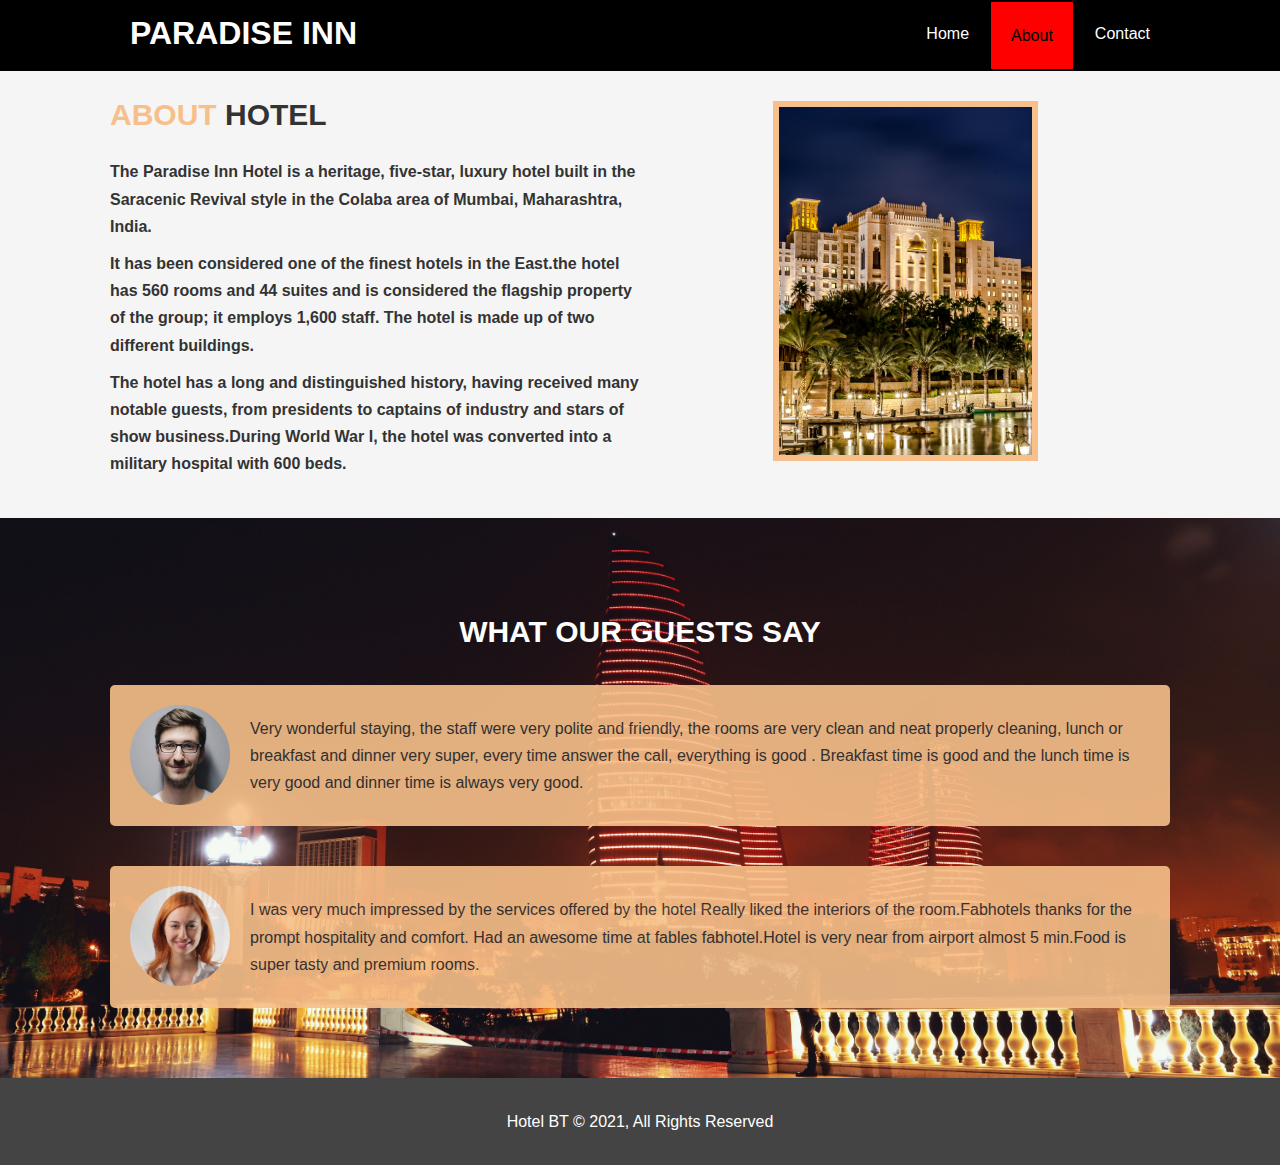
<file: about.html>
<!DOCTYPE html>
<html lang="en">
<head>
    <meta charset="UTF-8">
    <meta http-equiv="X-UA-Compatible" content="IE=edge">
    <meta name="viewport" content="width=device-width, initial-scale=1.0">
    <link rel="stylesheet" href="css/home.css">
    <link rel="stylesheet" media="screen and (max-width: 768px)" href="css/mobile.css">
    <title> HOTEL BT | ABOUT</title>
</head>
<body>
    <header>
        <nav id="navbar">

            <div class="container">
                <h1 class="logo"><a href="index.html">PARADISE INN</a></h1>

            <ul>
                <li><a href="index.html">Home</a></li>
                <li><a class="current" href="about.html">About</a></li>
                <li><a href="contact.html">Contact</a></li>
            </ul>
            </div>
            
        </nav>
    

       
    </header>

    <section id="about-info" class="bg-light py-3" style="background-color:whitesmoke;">
        <div class="container">
            <div class="info-left">
                <strong>
                <h1 class="l-heading"> <span class="text"> ABOUT </span> HOTEL</h1>
                <p>The Paradise Inn Hotel is a heritage, five-star, luxury hotel built in the Saracenic Revival style in the Colaba area of Mumbai, Maharashtra, India.</p>
                <p>It has been considered one of the finest hotels in the East.the hotel has 560 rooms and 44 suites and is considered the flagship property of the group; it employs 1,600 staff. The hotel is made up of two different buildings.</p>
                <p>The hotel has a long and distinguished history, having received many notable guests, from presidents to captains of industry and stars of show business.During World War I, the hotel was converted into a military hospital with 600 beds. </p>
                </strong>
            </div>

            <div class="info-right">

                <img src="./img/front.jpg" alt="front">

            </div>

        </div>

    </section>

    <div class="clr"></div>

    <section id="testimonials" class="py-3" >
        <div class="container">
            <h2 class="l-heading">WHAT OUR GUESTS SAY</h2>
            <div class="testimonial bg-primary">
                <img src="./img/user1.jpg" alt="user1">
                <p>Very wonderful staying, the staff were very polite and friendly, the rooms are very clean and neat properly cleaning, lunch or breakfast and dinner very super, every time answer the call, everything is good . Breakfast time is good and the lunch time is very good and dinner time is always very good.</p>
            </div>
            <div class="testimonial bg-primary">
                <img src="./img/user2.jpg" alt="user2">
                <p>I was very much impressed by the services offered by the hotel Really liked the interiors of the room.Fabhotels thanks for the prompt hospitality and comfort. Had an awesome time at fables fabhotel.Hotel is very near from airport almost 5 min.Food is super tasty and premium rooms.</p>
            </div>
        </div>
    </section> 

   

    <footer class="main-footer">
        <p>Hotel BT &copy; 2021, All Rights Reserved </p>
    </footer>
    
</body>
</html>
</file>
<file: css/home.css>
*
{
    margin: 0;
    padding: 0;
    box-sizing: border-box;
}
body{
    font-family:sans-serif ;
    line-height: 1.7em;
    
}

a{
    text-decoration: none;
    color: black;
}


h1,h2,h3{
    padding-bottom: 20px;
}

p{
    margin: 10px 0;
}

.container{
    margin: auto;
    max-width: 1100px;
    overflow:auto;
    padding: 0px 20px;
  
}

.text-primary{
    color:#f7c08a;
}

.lead{
    font-size: 40px;
    padding-bottom: 50px;
    
}

.btn{
    display: inline-block;
    font-size: 18px;
    color: white;
    background:black;
    padding: 13px 20px;
    border-radius: 10px;
    border: none;
    
    
}

.btn:hover{
    background : orange;
    color: black;

}
.btn-light
{
    background-color: white;
    color: black;
}
.btn-light:hover{
    background-color: orange;
}

.bg-dark{
    background: #333;
    color: white;
}

.bg-light{
    background-color: white;
    color: #333;
}

.bg-primary{
    background: #f7c08a;
    color: #333;
}

.clr{
    clear: both;
}

.text{
    color:#f7c08a ;
}

.py-1{padding: 10px 0;}
.py-2{padding: 20px 0;}
.py-3{padding: 30px 0;}

.l-heading{
    
    font-size: 30px;
}

#navbar{
    background-color: black;
    overflow: auto;
    
   


}

#navbar a{
    color: white;
}

#navbar .logo{
    float: left;
    padding: 20px;
}

#navbar ul{
    list-style: none;
    float: right;
}

#navbar ul li{
    float: left;
}

#navbar ul li a{
    display: block;
    padding: 20px;
    text-align: center;

}

#navbar ul li a:hover,
#navbar ul li a.current{
    background: red;
    color: black;
    border: 2px black solid;
}

#showcase
{
    background: url(../img/hotel.jpg) no-repeat center center/cover;
    height: 600px;
    
    
    
    
}
#showcase .showcase-content{
    color: white;
    text-align: center;
    padding-top: 80px;
    
    
}

#showcase .showcase-content h1{
    font-size: 50px;
    line-height: 1.7em;
}

#showcase .showcase-content p{
    padding-bottom: 20px;
    line-height: 1.7em;
}

#home-info{
    height: 450px;
}

#home-info .info-img{
    float: left;
    width: 50%;
    background: url('../img/area.jpg') no-repeat center center/cover;
    min-height:100%
}
#home-info .info-content{
    float: right;
    width: 50%;
    height: 100%;
    text-align: center;
    padding: 50px 30px;
    overflow-y: auto;
}
#home-info .info-content p{
    padding-bottom: 30px;
}

.box{
    float: left;
    width: 33.3%;
    padding: 50px;
    text-align: center;
}

.box i{
    margin-bottom: 10px;
}



#about-info .info-right{
    float: right;
    width: 50%;
    min-height: 100%;
    
}

#about-info .info-right img{
   
    display: block;
    margin: auto;
    width: 50%;
    border: #f7c08a 6px solid ;
    
}
#about-info .info-left{
    float: left;
    width: 50%;
    min-height: 100%;
}

#testimonials{
    height: 100%;
    background: url('../img/test.jpg') no-repeat center center/cover ;
    padding-top: 100px;
    
}

#testimonials h2{
    color: white;
    text-align: center;
    padding-bottom: 40px;
}

#testimonials .testimonial{
    padding: 20px;
    margin-bottom: 40px;
    border-radius: 5px;
    opacity: 0.9;
}

#testimonials .testimonial img{
    width: 100px;
    float: left;
    margin-right: 20px;
    border-radius: 50%;
}

#contact-form .form-group{
    margin-bottom: 20px;
}

#contact-form label{
    display: block;
    margin-bottom: 5px;
}

#contact-form input,
#contact-form textarea{
    width: 100%;
    padding: 10px;
    border: 1px #ddd solid;
}

#contact-form textarea{
    height: 200px;
}






.main-footer{
    text-align: center;
    background: #444;
    color: white;
    padding: 20px;
}
</file>
<file: css/mobile.css>
#navbar .logo{
    float: none;
    text-align: center;
}

#navbar ul, #navbar ul li{
    float: none;
}

#navbar ul li a{
    padding: 5px;
     
}

#showcase .showcase-content{
    
    padding-top: 80px;
    
    
}

.lead{
    font-size: 30px;
}

#showcase .showcase-content h1{
    font-size: 50px;
    line-height: 1.5em;
}


#home-info{
    height: 700px;
}

#home-info .info-img{
    display: none;
}


#home-info .info-content{
    float: none;
    width: 100%;
}

.box{
    float: none;
    width: 100%;
}

#about-info .info-right,
#about-info .info-left{
    float: none;
    width: 100%;
}
.l-heading{
    text-align: center;
}

#about-info .info-right img{
    width: 100%;
    margin-top: 30px;
}

#contact-info .box{
    border-bottom: #444 dotted 1px;
}
</file>
